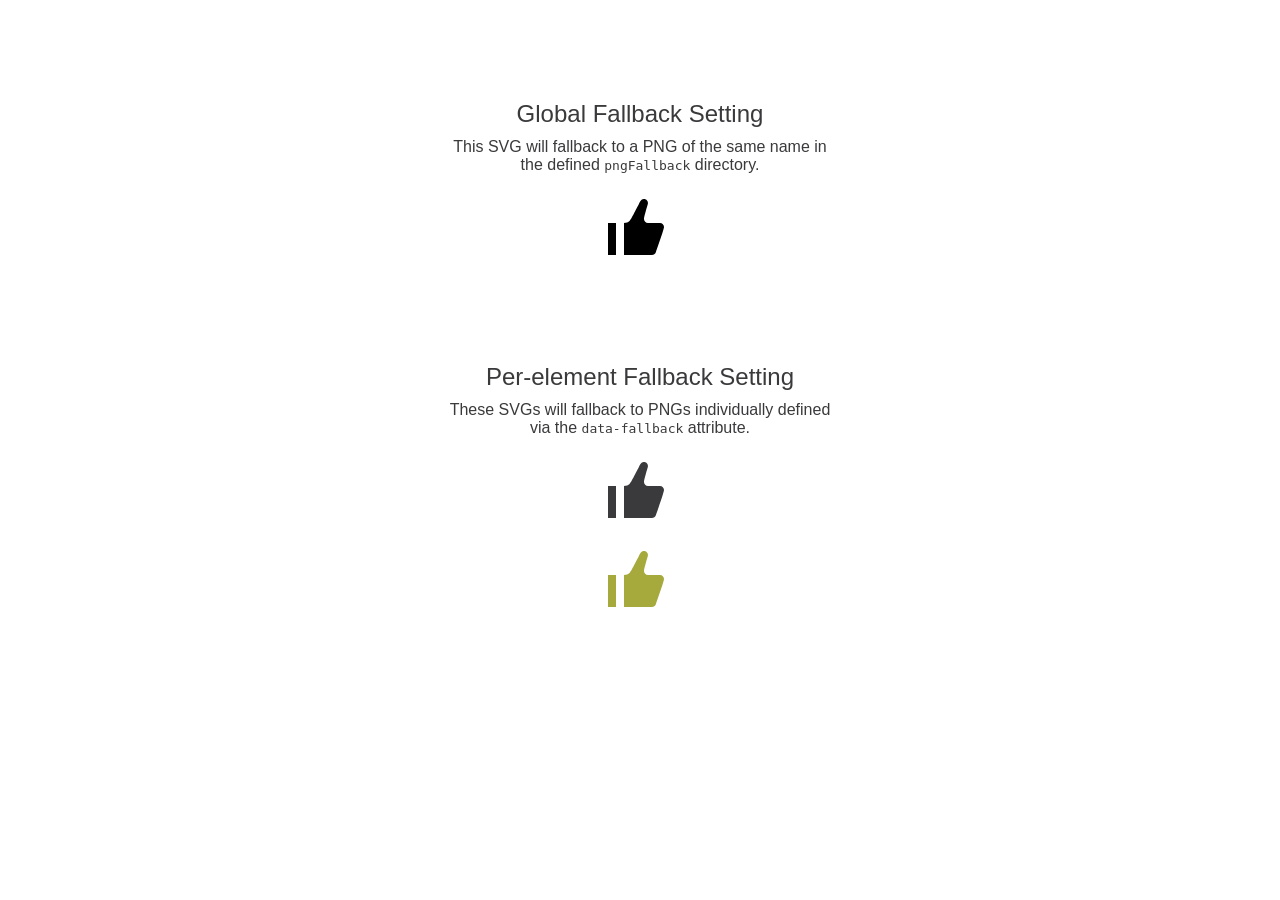
<file: source-files/svg-injector/examples/fallbacks/index.html>
<!DOCTYPE html>
<html lang="en">
  <head>
    <meta charset="utf-8">
    <meta name="viewport" content="width=device-width, initial-scale=1">
    <title>SVGInjector Example: Fallbacks</title>
    <style>
      body {text-align: center; font-family: "Helvetica Neue", Helvetica, Arial, sans-serif; color: #3A3A3C;}
      h2 {font-weight: normal; margin: 100px 0 10px;}
      p {width: 400px; margin: 0 auto;}

      .thumb-icon {
        width: 64px;
        height: 64px;
        display: block;
        margin: 25px auto;
      }
      .thumb-default {fill: #3A3A3C;}
      .thumb-green {fill: #A6A93C;}
    </style>
  </head>
  <body>

    <h2>Global Fallback Setting</h2>
    <p>This SVG will fallback to a PNG of the same name in the defined <code>pngFallback</code> directory.</p>
    <img class="thumb-icon inject-me" data-src="assets/svg/thumb-up.svg" title="Thumb Up" alt="thumb">

    <h2>Per-element Fallback Setting</h2>
    <p>These SVGs will fallback to PNGs individually defined via the <code>data-fallback</code> attribute.</p>
    <img class="thumb-icon thumb-default inject-me" data-src="assets/svg/thumb-up.svg" data-fallback="assets/png/thumb-up-default.png" title="Like it" alt="thumb">
    <img class="thumb-icon thumb-green inject-me" data-src="assets/svg/thumb-up.svg" data-fallback="assets/png/thumb-up-green.png" title="Liked!" alt="thumb">

    <script src="js/svg-injector.min.js"></script>
    <script>
      // Elements to inject
      var mySVGsToInject = document.querySelectorAll('img.inject-me');

      // Trigger the injection
      SVGInjector(mySVGsToInject, {
        pngFallback: 'assets/png'
      });
    </script>
  </body>
</html>
</file>
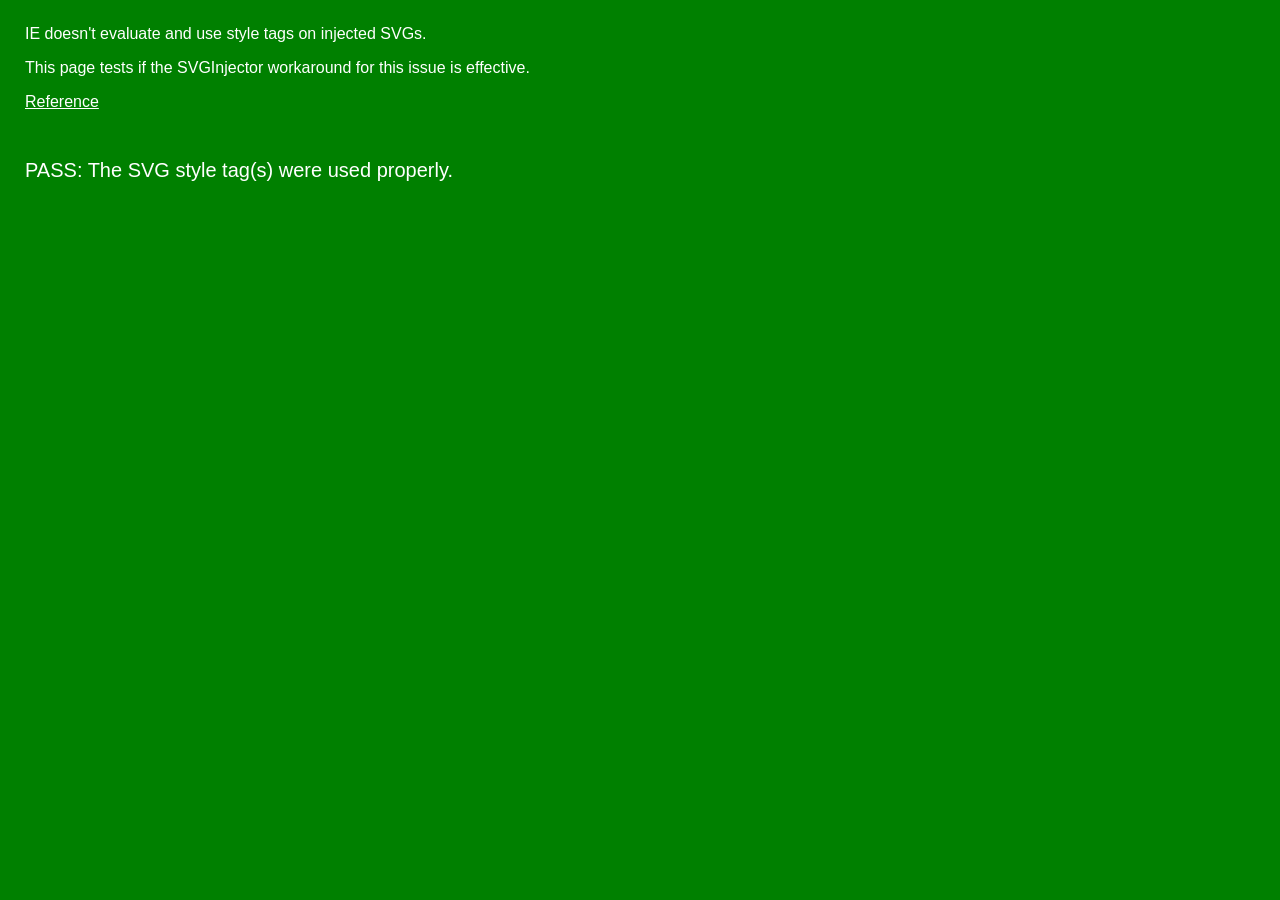
<file: source-files/svg-injector/tests/ie-style-tag-eval/index.html>
<!DOCTYPE html>
<html lang="en">
  <head>
    <meta charset="utf-8">
    <meta name="viewport" content="width=device-width, initial-scale=1">
    <title>SVGInjector Test: IE Style Tag Use</title>
    <style>
      body { background-color: red; color: white; font-family: sans-serif; margin: 25px;}
      a { color: white; }
      .pass { display: none; }
    </style>
  </head>
  <body>

    <p>IE doesn't evaluate and use style tags on injected SVGs.</p>
    <p>This page tests if the SVGInjector workaround for this issue is effective.</p>
    <p><a href="https://github.com/iconic/SVGInjector/issues/23">Reference</a></p>

    <img id="style-test-svg" src="style-tag-test.svg" class="inject-me">

    <script src="js/svg-injector.min.js"></script>
    <script>
      document.addEventListener('DOMContentLoaded', function (event) {
        SVGInjector(document.querySelectorAll('img.inject-me'), {
          each: function (svg) {
            // Callback after each SVG is injected
            if (svg) {
              console.log('[IE Style Tag Use] SVG injected: ' + svg.getAttribute('id'));
            }
          }
        }, function (totalSVGsInjected) {
          // Callback after all SVGs are injected
          console.log('IE Style Tag Use] We injected ' + totalSVGsInjected + ' SVG(s)!');
        });
      });
    </script>
  </body>
</html>
</file>
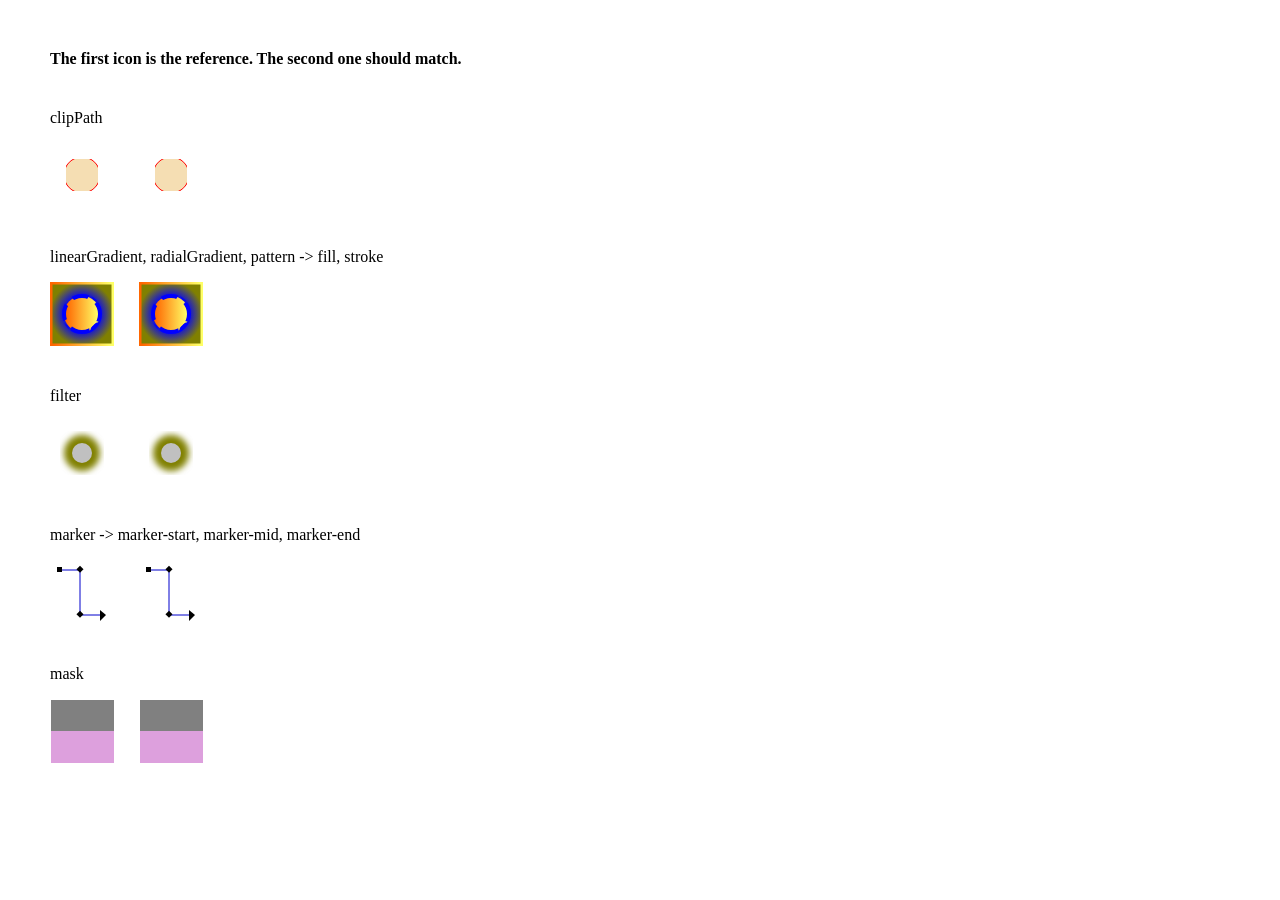
<file: source-files/svg-injector/tests/iri-attribute-defs/index.html>
<!DOCTYPE html>
<html lang="en">
  <head>
    <meta charset="utf-8">
    <meta name="viewport" content="width=device-width, initial-scale=1">
    <title>SVGInjector Test: IRI References</title>
    <style>
      body {
        margin: 50px;
      }

      .test-icon {
        width: 64px;
        height: 64px;
        display: block;
        float: left;
        margin-right: 25px;
      }

      .hidden {
        display: none;
      }

      section {
        clear: both;
        margin: 25px 0;
        overflow: auto;
      }
    </style>
  </head>
  <body>

    <h4>The first icon is the reference. The second one should match.</h4>

    <section>
      <p>clipPath</p>
      <img id="clip-path-ref" class="test-icon ref-icon" src="assets/svg/clip-path.svg">
      <img id="clip-path-one" class="inject-me test-icon hidden" data-src="assets/svg/clip-path.svg">
      <img id="clip-path-two" class="inject-me test-icon" data-src="assets/svg/clip-path.svg">
    </section>


<!-- Don't have a properly working IRI cursor example yet
    <section>
      <p>cursor (hover to test)</p>
      <img id="cursor-ref" class="test-icon ref-icon" src="assets/svg/cursor.svg">
      <img id="cursor-one" class="inject-me test-icon hidden" data-src="assets/svg/cursor.svg">
      <img id="cursor-two" class="inject-me test-icon" data-src="assets/svg/cursor.svg">
    </section>
-->

    <section>
      <p>linearGradient, radialGradient, pattern -> fill, stroke</p>
      <img id="fill-ref" class="test-icon ref-icon" src="assets/svg/fill.svg">
      <img id="fill-one" class="inject-me test-icon hidden" data-src="assets/svg/fill.svg">
      <img id="fill-two" class="inject-me test-icon" data-src="assets/svg/fill.svg">
    </section>

    <section>
      <p>filter</p>
      <img id="filter-ref" class="test-icon ref-icon" src="assets/svg/filter.svg">
      <img id="filter-one" class="inject-me test-icon hidden" data-src="assets/svg/filter.svg">
      <img id="filter-two" class="inject-me test-icon" data-src="assets/svg/filter.svg">
    </section>

    <section>
      <p>marker -> marker-start, marker-mid, marker-end</p>
      <img id="marker-ref" class="test-icon ref-icon" src="assets/svg/marker.svg">
      <img id="marker-one" class="inject-me test-icon hidden" data-src="assets/svg/marker.svg">
      <img id="marker-two" class="inject-me test-icon" data-src="assets/svg/marker.svg">
    </section>

    <section>
      <p>mask</p>
      <img id="mask-ref" class="test-icon ref-icon" src="assets/svg/mask.svg">
      <img id="mask-one" class="inject-me test-icon hidden" data-src="assets/svg/mask.svg">
      <img id="mask-two" class="inject-me test-icon" data-src="assets/svg/mask.svg">
    </section>


    <script src="../../dist/svg-injector.min.js"></script>
    <script>
      console.time('inject-performance');
      SVGInjector(document.querySelectorAll('img.inject-me'), {
        each: function (svg) {
          // Callback after each SVG is injected
          if (svg) {
            console.log('[IRI References] SVG injected: ' + svg.getAttribute('id'));
          }
        }
      }, function (totalSVGsInjected) {
        // Callback after all SVGs are injected
        console.log('[IRI References] We injected ' + totalSVGsInjected + ' SVG(s)!');
        console.timeEnd('inject-performance');
      });

    </script>
  </body>
</html>
</file>
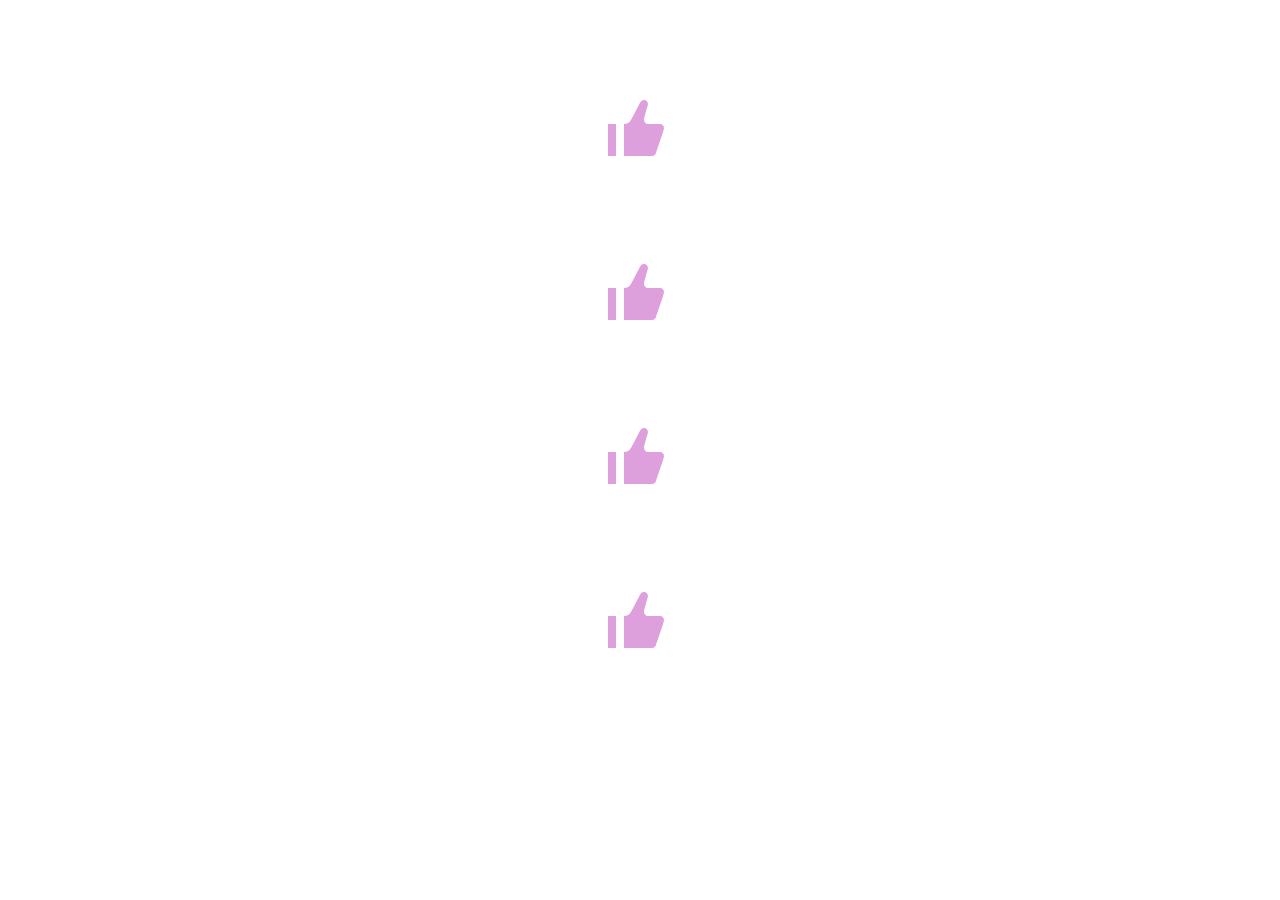
<file: source-files/svg-injector/tests/race-condition/index.html>
<!DOCTYPE html>
<html lang="en">
  <head>
    <meta charset="utf-8">
    <meta name="viewport" content="width=device-width, initial-scale=1">
    <title>SVGInjector Test: Race Condition</title>
    <style>
      .thumb-icon {
        width:64px;
        height:64px;
        display: block;
        margin: 100px auto;
      }
    </style>
  </head>
  <body>

    <!-- Stress Test -->
    <img id="thumb-up" class="inject-me thumb-icon" data-src="assets/svg/thumb-up.svg" title="I like it!" alt="thumb up">

    <!-- Sequential Test -->
    <img id="thumb-up-one" class="inject-me-once thumb-icon" data-src="assets/svg/thumb-up.svg" title="I like it!" alt="thumb up">
    <img id="thumb-up-two" class="inject-me-twice thumb-icon" data-src="assets/svg/thumb-up.svg" title="I like it!" alt="thumb up">
    <img id="thumb-up-three" class="inject-me-three-times thumb-icon" data-src="assets/svg/thumb-up.svg" title="I like it!" alt="thumb up">


    <script src="js/svg-injector.min.js"></script>
    <script>

      // Stress Test...

      // Call the same injection call lots of time to try and trigger a race condition
      var x = 0;
      while (x < 1000) {
        SVGInjector(document.querySelectorAll('img.inject-me'), {
          each: function (svg) {
            // Callback after each SVG is injected
            if (svg) {
              console.log('[Stress Test] SVG injected: ' + svg.getAttribute('id'));
              svg.setAttribute('style', 'fill:plum');
            }
          }
        }, function (totalSVGsInjected) {
          // Callback after all SVGs are injected
          console.log('[Stress Test] We injected ' + totalSVGsInjected + ' SVG(s)!');
        });
        x++;
      }

      // Sequential Test...

      // Trigger an injection.
      // Inject all the SVGs a first time... should make them Plum colored
      SVGInjector(document.querySelectorAll('img.inject-me-once, img.inject-me-twice, img.inject-me-three-times'), {
        each: function (svg) {
          // Callback after each SVG is injected
          if (svg) {
            console.log('[One] SVG injected: ' + svg.getAttribute('id'));
            svg.setAttribute('style', 'fill:plum');
          }
        }
      }, function (totalSVGsInjected) {
        // Callback after all SVGs are injected
        console.log('[One] We injected ' + totalSVGsInjected + ' SVG(s)!');
      });

      // Trigger another injection of the second and third SVG in attempt to cause a race condition
      // These should not trigger since ideally the previous injection already did it (or is doing it)
      SVGInjector(document.querySelectorAll('img.inject-me-twice, img.inject-me-three-times'), {
        each: function (svg) {
          // Callback after each SVG is injected
          if (svg) {
            console.log('[Two] SVG injected: ' + svg.getAttribute('id'));
            svg.setAttribute('style', 'fill:wheat');
          }
        }
      }, function (totalSVGsInjected) {
        // Callback after all SVGs are injected
        console.log('[Two] We injected ' + totalSVGsInjected + ' SVG(s)!');
      });

      // Trigger yet another injection of the third SVG in attempt to cause a race condition.
      // ...this too should be skipped
      SVGInjector(document.querySelectorAll('img.inject-me-three-times'), {
        each: function (svg) {
          // Callback after each SVG is injected
          if (svg) {
            console.log('[Three] SVG injected: ' + svg.getAttribute('id'));
            svg.setAttribute('style', 'fill:maroon');
          }
        }
      }, function (totalSVGsInjected) {
        // Callback after all SVGs are injected
        console.log('[Three] We injected ' + totalSVGsInjected + ' SVG(s)!');
      });

    </script>
  </body>
</html>
</file>
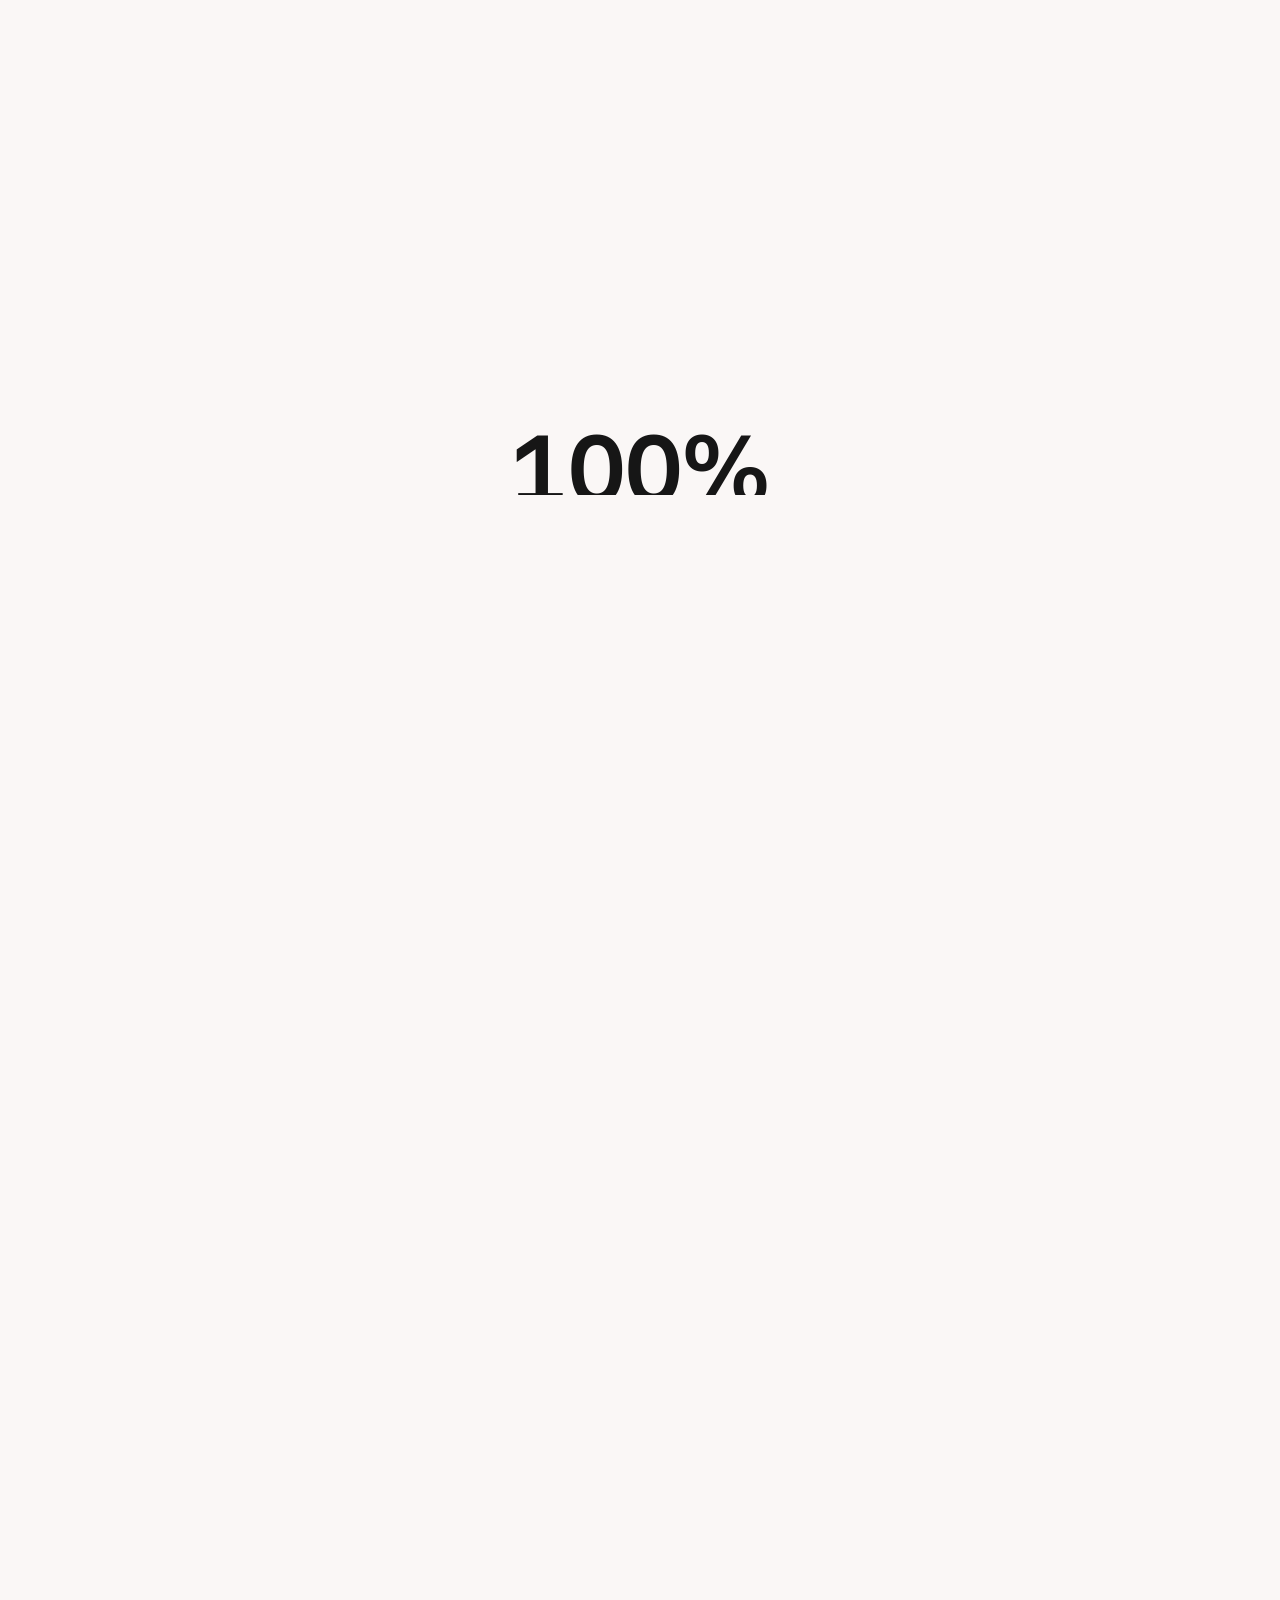
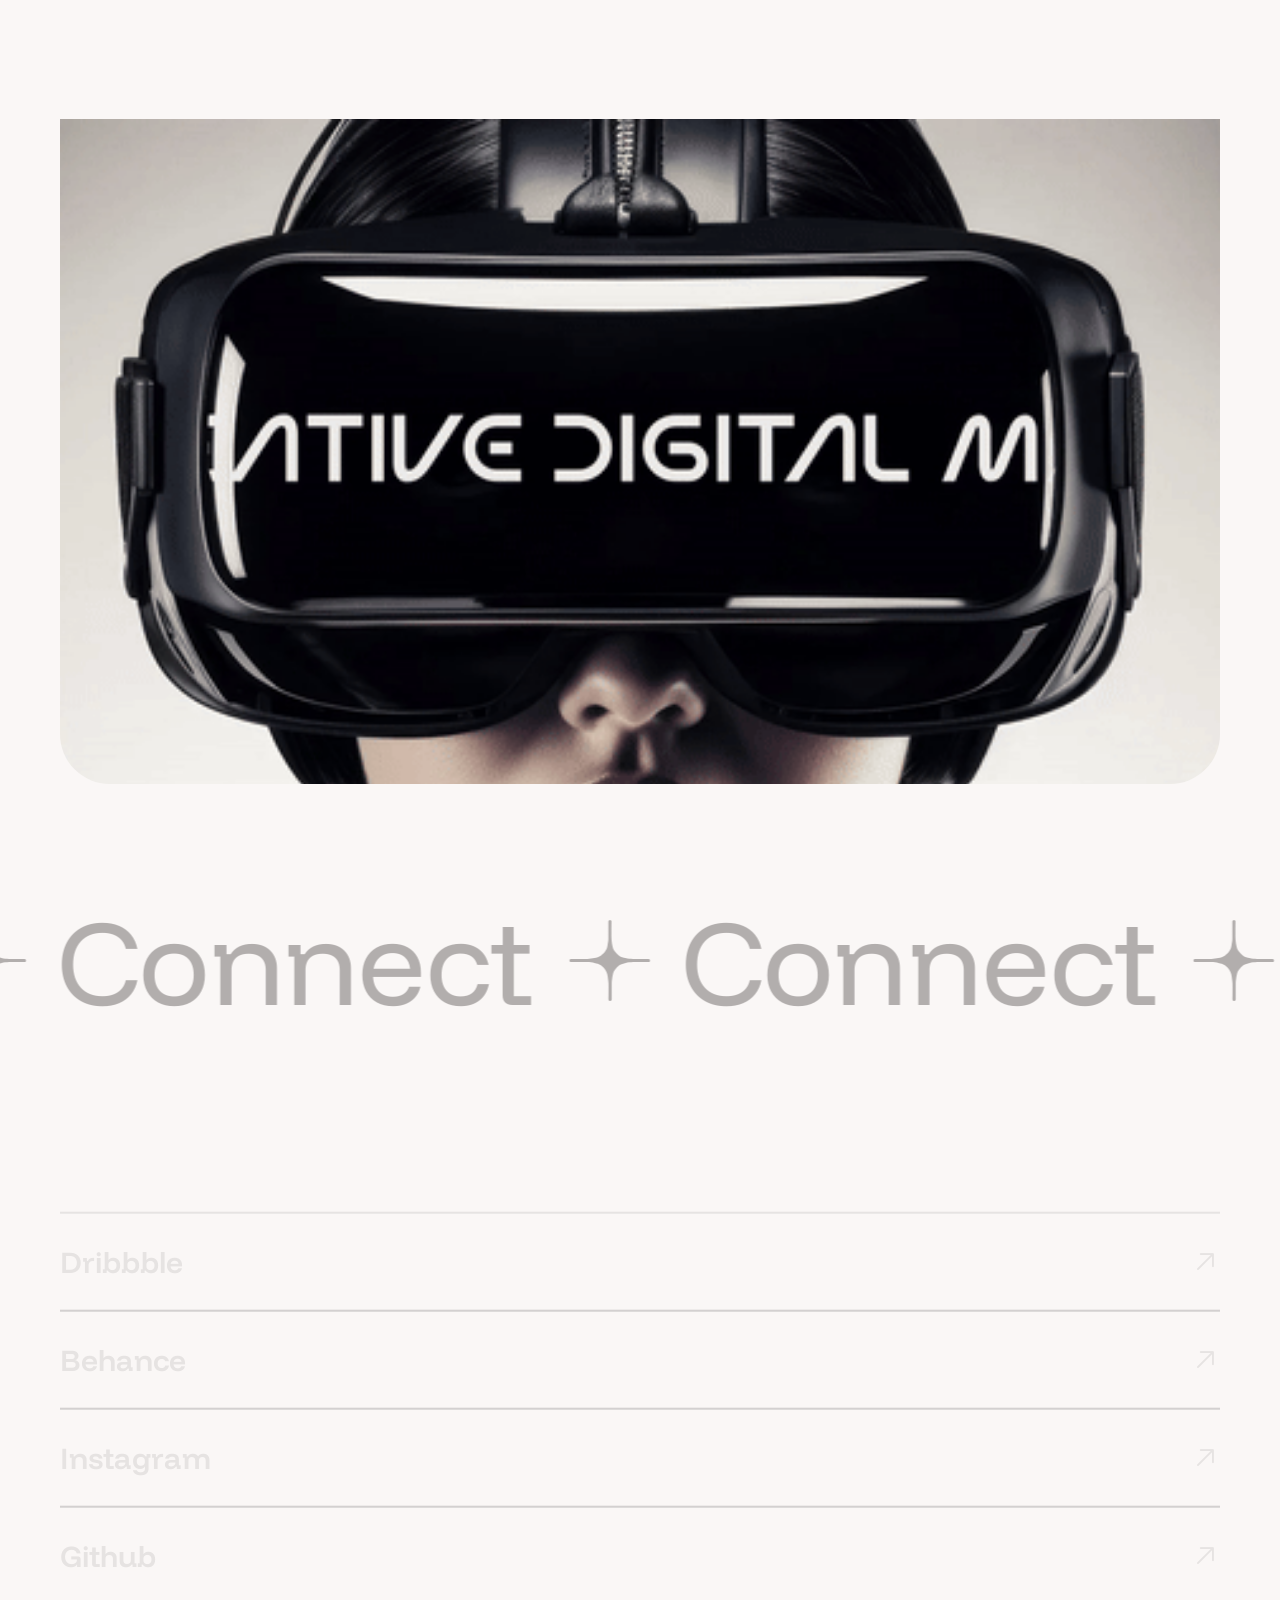
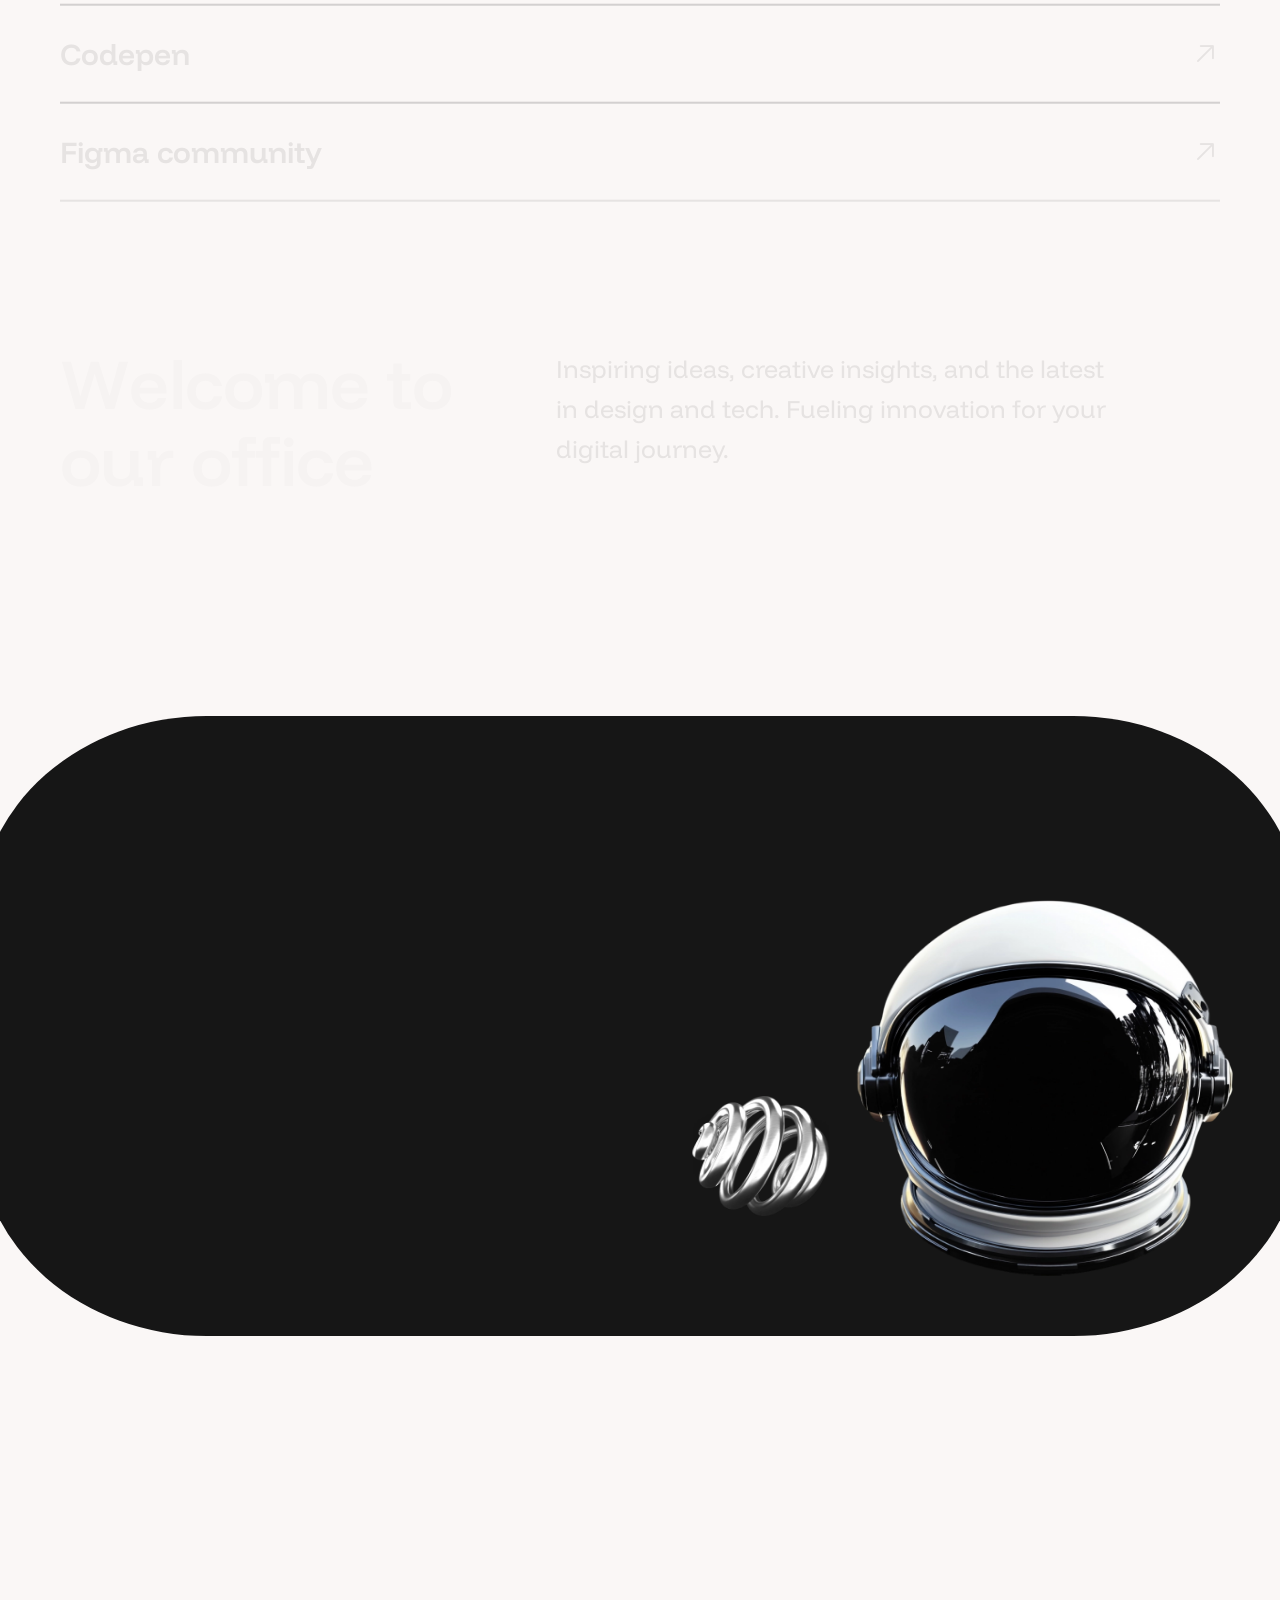
<file: contact.html>
<!DOCTYPE html>
<html lang="en" dir="ltr">

<head>
  <meta charset="UTF-8">

  <!-- Page Title -->
  <title>CodePallte | 360° Creative Digital Marketing Agency</title>

  <!-- Meta Tags -->
  <meta name="description"
    content="Elevate your digital presence with Rayo - dynamic and stylish HTML template designed for creative agencies and personal brands. With modern layouts, smooth interactions and a polished aesthetic, Rayo template helps showcase projects, services and expertise with clarity and impact.">
  <meta name="keywords"
    content="mix_design, resume, portfolio, personal page, cv, template, one page, responsive, html5, css3, creative, clean">
  <meta name="author" content="mix_design">

  <!-- Viewport Meta-->
  <meta http-equiv="X-UA-Compatible" content="IE=edge">
  <meta name="viewport" content="width=device-width, initial-scale=1, maximum-scale=1">

  <!-- Template Favicon & Icons Start -->
  <link rel="icon" href="img/favicon/favicon.ico" sizes="any">
  <!-- <link rel="icon" href="img/favicon/icon.svg" type="image/svg+xml"> -->
  <link rel="apple-touch-icon" href="img/favicon/apple-touch-icon.png">
  <link rel="manifest" href="img/favicon/manifest.webmanifest">
  <!-- Template Favicon & Icons End -->

  <!-- Facebook Metadata Start -->
  <meta property="og:image:height" content="1200">
  <meta property="og:image:width" content="1200">
  <meta property="og:title" content="Rayo - Digital Agency & Personal Portfolio HTML Template">
  <meta property="og:description"
    content="Elevate your digital presence with Rayo - dynamic and stylish HTML template designed for creative agencies and personal brands. With modern layouts, smooth interactions and a polished aesthetic, Rayo template helps showcase projects, services and expertise with clarity and impact.">
  <meta property="og:url" content="https://mixdesign.dev/themeforest/rayo">
  <meta property="og:image" content="https://mixdesign.dev/themeforest/rayo/img/og-image.jpg">
  <!-- Facebook Metadata End -->

  <!-- Template Styles Start -->
  <link rel="stylesheet" type="text/css" href="css/loaders/loader.css">
  <link rel="stylesheet" type="text/css" href="css/plugins.css">
  <link rel="stylesheet" type="text/css" href="css/main.css">
  <!-- Template Styles End -->

  <!-- Custom Browser Color Start -->
  <meta name="theme-color" media="(prefers-color-scheme: light)" content="#FAF7F6">
  <meta name="theme-color" media="(prefers-color-scheme: dark)" content="#161616">
  <meta name="msapplication-navbutton-color" content="#161616">
  <meta name="mobile-web-app-capable" content="yes">
  <meta name="apple-mobile-web-app-status-bar-style" content="black-translucent">
  <!-- Custom Browser Color End -->

</head>

<body>

  <!-- Loader Start -->
  <div id="loader" class="loader">
    <div class="loader__wrapper">
      <div class="loader__content">
        <div class="loader__count">
          <span class="count__text">0</span>
          <span class="count__percent">%</span>
        </div>
      </div>
    </div>
  </div>
  <!-- Loader End -->

  <!-- Menu & Menu Hamburger Start -->
  <nav class="mxd-nav__wrap" data-lenis-prevent="">

    <!-- Hamburger Start -->
    <div class="mxd-nav__contain loading__fade">
      <a href="#0" class="mxd-nav__hamburger">
        <!-- flip element -->
        <div class="hamburger__base"></div>
        <div class="hamburger__line"></div>
        <div class="hamburger__line"></div>
      </a>
    </div>
    <!-- Hamburger End -->

    <!-- Main Navigation Start -->
    <div class="mxd-menu__wrapper">
      <!-- background active layer -->
      <div class="mxd-menu__base"></div>
      <!-- menu container -->
      <div class="mxd-menu__contain">
        <div class="mxd-menu__inner">
          <!-- left side -->
          <div class="mxd-menu__left">
            <p class="mxd-menu__caption menu-fade-in">🦄 Innovative design<br>and cutting-edge development</p>
            <div class="main-menu">
              <nav class="main-menu__content">
                <ul id="main-menu" class="main-menu__accordion">
                
                  <li class="main-menu__item">
                    <a class="main-menu__link btn btn-anim" href="contact.html">
                      <span class="btn-caption">Home</span>
                    </a>
                  </li>
                  <li class="main-menu__item">
                    <a class="main-menu__link btn btn-anim" href="about-us.html">
                      <span class="btn-caption">About Us</span>
                    </a>
                  </li>
                  <li class="main-menu__item">
                    <a class="main-menu__link btn btn-anim" href="services.html">
                      <span class="btn-caption">Services</span>
                    </a>
                  </li>
                  <li class="main-menu__item">
                    <a class="main-menu__link btn btn-anim" href="contact.html">
                      <span class="btn-caption">Contact Us</span>
                    </a>
                  </li>
                </ul>
              </nav>
            </div>
          </div>
          <!-- right side -->
          <div class="mxd-menu__right">
            <div class="menu-promo">
              <div class="menu-promo__content">
                <p class="menu-promo__caption menu-fade-in">👋 Nice to see you!<br>I'm Alex Walker, digital
                  designer and illustrator based in Odesa, Ukraine</p>
                <div class="menu-promo__video">
                  <video class="menu-video" id="inner-video" preload="auto" autoplay="autoplay" loop="loop"
                    muted="muted" poster="https://dummyimage.com/540x310/5d5d5d/737373">
                    <source type="video/mp4" src="video/540x310_video.mp4">
                    <source type="video/webm" src="video/540x310_video.webm">
                    <source type="video/ogv" src="video/540x310_video.ogv">
                  </video>
                </div>
              </div>
            </div>
          </div>
          <!-- data bottom line -->
        
        </div>
      </div>
    </div>
    <!-- Main Navigation End -->

  </nav>
  <!-- Menu & Menu Hamburger End -->
  <!-- Header Start -->
  <header id="header" class="mxd-header">
    <!-- header logo -->
    <div class="mxd-header__logo loading__fade">
      <a href="index-main.html" class="mxd-logo">
        <!-- logo icon -->
        <img src="img/logo.png" class="mxd-logo__image">

      </a>
    </div>
    <!-- header controls -->
    <div class="mxd-header__controls loading__fade">
      <button id="color-switcher" class="mxd-color-switcher" type="button" role="switch" aria-label="light/dark mode"
        aria-checked="true"></button>
      <a class="btn btn-anim btn-default btn-mobile-icon btn-outline slide-right-up" href="contact.html">
        <span class="btn-caption">Say Hello</span>
        <i class="ph-bold ph-arrow-up-right"></i>
      </a>
    </div>
  </header>
  <!-- Header End -->

    <!-- Page Content Start -->
    <main id="mxd-page-content" class="mxd-page-content inner-page-content">

      <!-- Section - Inner Page Headline Start -->
      <div class="mxd-section mxd-section-inner-headline padding-s-text-pre-form overflow-hidden">
        <div class="mxd-container grid-container">
        
          <!-- Block - Inner Page Headline Start -->
          <div class="mxd-block loading-wrap">
            <div class="container-fluid px-0">
              <div class="row gx-0">

                <!-- Inner Headline Name Start -->
                <div class="col-12 col-xl-2 mxd-grid-item no-margin">
                  <div class="mxd-block__name name-inner-headline">
                    <p class="mxd-point-subtitle">
                      <svg version="1.1" xmlns="http://www.w3.org/2000/svg" x="0px" y="0px" width="20px" height="20px" viewBox="0 0 20 20" fill="currentColor">
                        <path fill="currentColor" d="M19.6,9.6c0,0-3,0-4,0c-0.4,0-1.8-0.2-1.8-0.2c-0.6-0.1-1.1-0.2-1.6-0.6c-0.5-0.3-0.9-0.8-1.2-1.2
                          c-0.3-0.4-0.4-0.9-0.5-1.4c0,0-0.1-1.1-0.2-1.5c-0.1-1.1,0-4.4,0-4.4C10.4,0.2,10.2,0,10,0S9.6,0.2,9.6,0.4c0,0,0.1,3.3,0,4.4
                          c0,0.4-0.2,1.5-0.2,1.5C9.4,6.7,9.2,7.2,9,7.6C8.7,8.1,8.2,8.5,7.8,8.9c-0.5,0.3-1,0.5-1.6,0.6c0,0-1.2,0.1-1.7,0.2
                          c-1,0.1-4.2,0-4.2,0C0.2,9.6,0,9.8,0,10c0,0.2,0.2,0.4,0.4,0.4c0,0,3.1-0.1,4.2,0c0.4,0,1.7,0.2,1.7,0.2c0.6,0.1,1.1,0.2,1.6,0.6
                          c0.4,0.3,0.8,0.7,1.1,1.1c0.3,0.5,0.5,1,0.6,1.6c0,0,0.1,1.3,0.2,1.7c0,1,0,4.1,0,4.1c0,0.2,0.2,0.4,0.4,0.4s0.4-0.2,0.4-0.4
                          c0,0,0-3.1,0-4.1c0-0.4,0.2-1.7,0.2-1.7c0.1-0.6,0.2-1.1,0.6-1.6c0.3-0.4,0.7-0.8,1.1-1.1c0.5-0.3,1-0.5,1.6-0.6
                          c0,0,1.3-0.1,1.8-0.2c1,0,4,0,4,0c0.2,0,0.4-0.2,0.4-0.4C20,9.8,19.8,9.6,19.6,9.6L19.6,9.6z"/>
                      </svg>
                      <span>Contact</span>
                    </p>
                  </div>
                </div>
                <!-- Inner Headline Name Start -->

                <!-- Inner Headline Content Start -->
                <div class="col-12 col-xl-8 mxd-grid-item no-margin">

                  <div class="mxd-block__content">
                    <div class="mxd-block__inner-headline loading__item">
                      <h1 class="inner-headline__title">
                        Let's talk<br>about your project!
                        <!-- <a class="btn btn-line-headline slide-right-up anim-no-delay" href="mailto:example@example.com?subject=Message%20from%20your%20site">
                          <span class="btn-caption">hello@rayo.com</span>
                          <i class="ph-bold ph-arrow-up-right"></i>
                        </a> -->
                      </h1>
                      <a class="btn btn-line-headline slide-right-up anim-no-delay" href="mailto:example@example.com?subject=Message%20from%20your%20site">
                        <span class="btn-caption">info@CodePalltex.com</span>
                        <i class="ph-bold ph-arrow-up-right"></i>
                      </a>
                      <p class="inner-headline__text t-large t-bright loading__item">Have questions? We've got the answers! 
                        Here, you'll find clear and concise information about our services, process, 
                        and what to expect when working with us. If you need more details, feel free to 
                        reach out!</p>
                    </div>
                  </div>

                </div>
                <!-- Inner Headline Content End -->

              </div>
            </div>
          </div>
          <!-- Block - Inner Page Headline End -->

        </div>
      </div>
      <!-- Section - Inner Page Headline End -->

      <!-- Section - Inner Page Form Start -->
      <div class="mxd-section mxd-section-inner-form padding-default">
        <div class="mxd-container grid-container">
        
          <!-- Block - Inner Page Headline Start -->
          <div class="mxd-block">
            <div class="container-fluid px-0">
              <div class="row gx-0">

                <!-- Inner Headline Name Start -->
                <div class="col-12 col-xl-2 mxd-grid-item no-margin"></div>
                <!-- Inner Headline Name Start -->

                <!-- Inner Headline Content Start -->
                <div class="col-12 col-xl-8">

                  <div class="mxd-block__content contact">
                    <div class="mxd-block__inner-form loading__fade">
                      <div class="form-container">

                        <!-- Reply Messages Start -->
                        <div class="form__reply centered text-center">
                          <i class="ph-fill ph-smiley-wink reply__icon"></i>
                          <!-- <i class="ph-fill ph-smiley reply__icon"></i> -->
                          <p class="reply__title">Done!</p>
                          <span class="reply__text">Thanks for your message. We'll get back as soon as possible.</span>
                        </div> 
                        <!-- Reply Messages End -->
          
                        <!-- Contact Form Start -->
                        <form class="form contact-form" id="contact-form">
                          <!-- Hidden Required Fields -->
                          <input type="hidden" name="project_name" value="Rayo Template">
                          <input type="hidden" name="admin_email" value="support@mixdesign.dev">
                          <input type="hidden" name="form_subject" value="Contact Form Message">
                          <!-- END Hidden Required Fields-->
                          <div class="container-fluid p-0">
                            <div class="row gx-0">
                              <div class="col-12 col-md-6 mxd-grid-item anim-uni-in-up">
                                <input type="text" name="Name" placeholder="Your name*" required>
                              </div>
                              <div class="col-12 col-md-6 mxd-grid-item anim-uni-in-up">
                                <input type="text" name="Company" placeholder="Company name">
                              </div>
                              <div class="col-12 col-md-6 mxd-grid-item anim-uni-in-up">
                                <input type="email" name="E-mail" placeholder="Email*" required>
                              </div>
                              <div class="col-12 col-md-6 mxd-grid-item anim-uni-in-up">
                                <input type="tel" name="Phone" placeholder="Phone">
                              </div>
                              <div class="col-12 mxd-grid-item anim-uni-in-up">
                                <textarea name="Message" placeholder="A few words about your project*" required></textarea>
                              </div>
                              <div class="col-12 mxd-grid-item anim-uni-in-up">
                                <button class="btn btn-anim btn-default btn-large btn-opposite slide-right-up" type="submit">
                                  <span class="btn-caption">Submit</span>
                                  <i class="ph-bold ph-arrow-up-right"></i>
                                </button>
                              </div>
                            </div>
                          </div>
                        </form>
                        <!-- Contact Form End -->
          
                      </div>
                    </div>
                  </div>

                </div>
                <!-- Inner Headline Content End -->

              </div>
            </div>
          </div>
          <!-- Block - Inner Page Headline End -->

        </div>
      </div>
      <!-- Section - Inner Page Form End -->

      <!-- Section - Parallax Divider Start -->
      <div class="mxd-section padding-grid-pre-mtext">
        <div class="mxd-container">
          <div class="mxd-divider">
            <div class="mxd-divider__image divider-image-3 parallax-img"></div>
          </div>
        </div>
      </div>
      <!-- Section - Parallax Divider End -->

      <!-- Section - Marquee Text One Line Start -->
      <div class="mxd-section padding-mtext">
        <div class="mxd-container fullwidth-container">

          <!-- Block - Marquee Text One Line Start -->
          <div class="mxd-block">
            <div class="marquee marquee-right--gsap muted-extra">
              <div class="marquee__toright">
                <!-- single item -->
                <div class="marquee__item one-line item-regular text">
                  <p class="marquee__text">Connect</p>
                  <div class="marquee__image">
                    <svg version="1.1" xmlns="http://www.w3.org/2000/svg" viewBox="0 0 80 80" fill="currentColor">
                      <path fill="currentColor" d="M78.4,38.4c0,0-11.8,0-15.8,0c-1.6,0-4.8-0.2-7.1-0.8c-2.3-0.6-4.3-0.8-6.3-2.4c-2-1.2-3.5-3.2-4.7-4.8
                        c-1.2-1.6-1.6-3.6-2-5.5c-0.3-1.5-0.7-4.3-0.8-5.9c-0.2-4.3,0-17.4,0-17.4C41.8,0.8,41,0,40.2,0s-1.6,0.8-1.6,1.6c0,0,0,13.1,0,17.4
                        c0,1.6-0.6,4.3-0.8,5.9c-0.3,2-0.8,4-2,5.5c-1.2,2-2.8,3.6-4.7,4.8s-4,1.8-6.3,2.4c-1.9,0.5-4.7,0.6-6.7,0.8c-3.9,0.4-16.6,0-16.6,0
                        C0.8,38.4,0,39.2,0,40c0,0.8,0.8,1.6,1.6,1.6c0,0,12.2,0,16.6,0c1.6,0,4.8,0.3,6.7,0.8c2.3,0.6,4.3,0.8,6.3,2.4
                        c1.6,1.2,3.2,2.8,4.3,4.4c1.2,2,2.1,3.9,2.4,6.3c0.2,1.7,0.7,4.7,0.8,6.7c0.2,4,0,16.2,0,16.2c0,0.8,0.8,1.6,1.6,1.6
                        s1.6-0.8,1.6-1.6c0,0,0-12.3,0-16.2c0-1.6,0.5-5.1,0.8-6.7c0.5-2.3,0.8-4.4,2.4-6.3c1.2-1.6,2.8-3.2,4.3-4.4c2-1.2,3.9-2,6.3-2.4
                        c1.8-0.3,5.1-0.7,7.1-0.8c3.5-0.2,15.8,0,15.8,0c0.8,0,1.6-0.8,1.6-1.6C80,39.2,79.2,38.4,78.4,38.4C78.4,38.4,78.4,38.4,78.4,38.4z
                        "/>
                    </svg>
                  </div>
                </div>
                <!-- single item -->
                <div class="marquee__item one-line item-regular text">
                  <p class="marquee__text">Connect</p>
                  <div class="marquee__image">
                    <svg version="1.1" xmlns="http://www.w3.org/2000/svg" viewBox="0 0 80 80" fill="currentColor">
                      <path fill="currentColor" d="M78.4,38.4c0,0-11.8,0-15.8,0c-1.6,0-4.8-0.2-7.1-0.8c-2.3-0.6-4.3-0.8-6.3-2.4c-2-1.2-3.5-3.2-4.7-4.8
                        c-1.2-1.6-1.6-3.6-2-5.5c-0.3-1.5-0.7-4.3-0.8-5.9c-0.2-4.3,0-17.4,0-17.4C41.8,0.8,41,0,40.2,0s-1.6,0.8-1.6,1.6c0,0,0,13.1,0,17.4
                        c0,1.6-0.6,4.3-0.8,5.9c-0.3,2-0.8,4-2,5.5c-1.2,2-2.8,3.6-4.7,4.8s-4,1.8-6.3,2.4c-1.9,0.5-4.7,0.6-6.7,0.8c-3.9,0.4-16.6,0-16.6,0
                        C0.8,38.4,0,39.2,0,40c0,0.8,0.8,1.6,1.6,1.6c0,0,12.2,0,16.6,0c1.6,0,4.8,0.3,6.7,0.8c2.3,0.6,4.3,0.8,6.3,2.4
                        c1.6,1.2,3.2,2.8,4.3,4.4c1.2,2,2.1,3.9,2.4,6.3c0.2,1.7,0.7,4.7,0.8,6.7c0.2,4,0,16.2,0,16.2c0,0.8,0.8,1.6,1.6,1.6
                        s1.6-0.8,1.6-1.6c0,0,0-12.3,0-16.2c0-1.6,0.5-5.1,0.8-6.7c0.5-2.3,0.8-4.4,2.4-6.3c1.2-1.6,2.8-3.2,4.3-4.4c2-1.2,3.9-2,6.3-2.4
                        c1.8-0.3,5.1-0.7,7.1-0.8c3.5-0.2,15.8,0,15.8,0c0.8,0,1.6-0.8,1.6-1.6C80,39.2,79.2,38.4,78.4,38.4C78.4,38.4,78.4,38.4,78.4,38.4z
                        "/>
                    </svg>
                  </div>
                </div>
                <!-- single item -->
                <div class="marquee__item one-line item-regular text">
                  <p class="marquee__text">Connect</p>
                  <div class="marquee__image">
                    <svg version="1.1" xmlns="http://www.w3.org/2000/svg" viewBox="0 0 80 80" fill="currentColor">
                      <path fill="currentColor" d="M78.4,38.4c0,0-11.8,0-15.8,0c-1.6,0-4.8-0.2-7.1-0.8c-2.3-0.6-4.3-0.8-6.3-2.4c-2-1.2-3.5-3.2-4.7-4.8
                        c-1.2-1.6-1.6-3.6-2-5.5c-0.3-1.5-0.7-4.3-0.8-5.9c-0.2-4.3,0-17.4,0-17.4C41.8,0.8,41,0,40.2,0s-1.6,0.8-1.6,1.6c0,0,0,13.1,0,17.4
                        c0,1.6-0.6,4.3-0.8,5.9c-0.3,2-0.8,4-2,5.5c-1.2,2-2.8,3.6-4.7,4.8s-4,1.8-6.3,2.4c-1.9,0.5-4.7,0.6-6.7,0.8c-3.9,0.4-16.6,0-16.6,0
                        C0.8,38.4,0,39.2,0,40c0,0.8,0.8,1.6,1.6,1.6c0,0,12.2,0,16.6,0c1.6,0,4.8,0.3,6.7,0.8c2.3,0.6,4.3,0.8,6.3,2.4
                        c1.6,1.2,3.2,2.8,4.3,4.4c1.2,2,2.1,3.9,2.4,6.3c0.2,1.7,0.7,4.7,0.8,6.7c0.2,4,0,16.2,0,16.2c0,0.8,0.8,1.6,1.6,1.6
                        s1.6-0.8,1.6-1.6c0,0,0-12.3,0-16.2c0-1.6,0.5-5.1,0.8-6.7c0.5-2.3,0.8-4.4,2.4-6.3c1.2-1.6,2.8-3.2,4.3-4.4c2-1.2,3.9-2,6.3-2.4
                        c1.8-0.3,5.1-0.7,7.1-0.8c3.5-0.2,15.8,0,15.8,0c0.8,0,1.6-0.8,1.6-1.6C80,39.2,79.2,38.4,78.4,38.4C78.4,38.4,78.4,38.4,78.4,38.4z
                        "/>
                    </svg>
                  </div>
                </div>
                <!-- single item -->
                <div class="marquee__item one-line item-regular text">
                  <p class="marquee__text">Connect</p>
                  <div class="marquee__image">
                    <svg version="1.1" xmlns="http://www.w3.org/2000/svg" viewBox="0 0 80 80" fill="currentColor">
                      <path fill="currentColor" d="M78.4,38.4c0,0-11.8,0-15.8,0c-1.6,0-4.8-0.2-7.1-0.8c-2.3-0.6-4.3-0.8-6.3-2.4c-2-1.2-3.5-3.2-4.7-4.8
                        c-1.2-1.6-1.6-3.6-2-5.5c-0.3-1.5-0.7-4.3-0.8-5.9c-0.2-4.3,0-17.4,0-17.4C41.8,0.8,41,0,40.2,0s-1.6,0.8-1.6,1.6c0,0,0,13.1,0,17.4
                        c0,1.6-0.6,4.3-0.8,5.9c-0.3,2-0.8,4-2,5.5c-1.2,2-2.8,3.6-4.7,4.8s-4,1.8-6.3,2.4c-1.9,0.5-4.7,0.6-6.7,0.8c-3.9,0.4-16.6,0-16.6,0
                        C0.8,38.4,0,39.2,0,40c0,0.8,0.8,1.6,1.6,1.6c0,0,12.2,0,16.6,0c1.6,0,4.8,0.3,6.7,0.8c2.3,0.6,4.3,0.8,6.3,2.4
                        c1.6,1.2,3.2,2.8,4.3,4.4c1.2,2,2.1,3.9,2.4,6.3c0.2,1.7,0.7,4.7,0.8,6.7c0.2,4,0,16.2,0,16.2c0,0.8,0.8,1.6,1.6,1.6
                        s1.6-0.8,1.6-1.6c0,0,0-12.3,0-16.2c0-1.6,0.5-5.1,0.8-6.7c0.5-2.3,0.8-4.4,2.4-6.3c1.2-1.6,2.8-3.2,4.3-4.4c2-1.2,3.9-2,6.3-2.4
                        c1.8-0.3,5.1-0.7,7.1-0.8c3.5-0.2,15.8,0,15.8,0c0.8,0,1.6-0.8,1.6-1.6C80,39.2,79.2,38.4,78.4,38.4C78.4,38.4,78.4,38.4,78.4,38.4z
                        "/>
                    </svg>
                  </div>
                </div>
              </div>
            </div>
          </div>
          <!-- Block - Marquee Text One Line End -->

        </div>
      </div>
      <!-- Section - Marquee Text One Line End -->

      <!-- Section - Socials List Start -->
      <div class="mxd-section padding-pre-title">
        <div class="mxd-container">

          <!-- Block - Socials List Start -->
          <div class="mxd-block">
            <div class="mxd-links-lines">
              <!-- item -->
              <div class="mxd-links-lines__item">
                <div class="mxd-links-lines__divider anim-uni-in-up"></div>
                <a class="mxd-links-lines__link anim-uni-in-up" href="https://dribbble.com/" target="_blank">
                  <h6 class="mxd-links-lines__title">Dribbble</h6>
                  <div class="mxd-links-lines__icon">
                    <i class="ph ph-arrow-up-right"></i>
                  </div>
                </a>
                <div class="mxd-links-lines__divider anim-uni-in-up"></div>
              </div>
              <!-- item -->
              <div class="mxd-links-lines__item">
                <div class="mxd-links-lines__divider anim-uni-in-up"></div>
                <a class="mxd-links-lines__link anim-uni-in-up" href="https://www.behance.net/" target="_blank">
                  <h6 class="mxd-links-lines__title">Behance</h6>
                  <div class="mxd-links-lines__icon">
                    <i class="ph ph-arrow-up-right"></i>
                  </div>
                </a>
                <div class="mxd-links-lines__divider anim-uni-in-up"></div>
              </div>
              <!-- item -->
              <div class="mxd-links-lines__item">
                <div class="mxd-links-lines__divider anim-uni-in-up"></div>
                <a class="mxd-links-lines__link anim-uni-in-up" href="https://www.instagram.com/" target="_blank">
                  <h6 class="mxd-links-lines__title">Instagram</h6>
                  <div class="mxd-links-lines__icon">
                    <i class="ph ph-arrow-up-right"></i>
                  </div>
                </a>
                <div class="mxd-links-lines__divider anim-uni-in-up"></div>
              </div>
              <!-- item -->
              <div class="mxd-links-lines__item">
                <div class="mxd-links-lines__divider anim-uni-in-up"></div>
                <a class="mxd-links-lines__link anim-uni-in-up" href="https://github.com/" target="_blank">
                  <h6 class="mxd-links-lines__title">Github</h6>
                  <div class="mxd-links-lines__icon">
                    <i class="ph ph-arrow-up-right"></i>
                  </div>
                </a>
                <div class="mxd-links-lines__divider anim-uni-in-up"></div>
              </div>
              <!-- item -->
              <div class="mxd-links-lines__item">
                <div class="mxd-links-lines__divider anim-uni-in-up"></div>
                <a class="mxd-links-lines__link anim-uni-in-up" href="https://codepen.io/" target="_blank">
                  <h6 class="mxd-links-lines__title">Codepen</h6>
                  <div class="mxd-links-lines__icon">
                    <i class="ph ph-arrow-up-right"></i>
                  </div>
                </a>
                <div class="mxd-links-lines__divider anim-uni-in-up"></div>
              </div>
              <!-- item -->
              <div class="mxd-links-lines__item">
                <div class="mxd-links-lines__divider anim-uni-in-up"></div>
                <a class="mxd-links-lines__link anim-uni-in-up" href="https://www.figma.com/community" target="_blank">
                  <h6 class="mxd-links-lines__title">Figma community</h6>
                  <div class="mxd-links-lines__icon">
                    <i class="ph ph-arrow-up-right"></i>
                  </div>
                </a>
                <div class="mxd-links-lines__divider anim-uni-in-up"></div>
              </div>
            </div>
          </div>
          <!-- Block - Socials List Start -->

        </div>
      </div>
      <!-- Section - Socials List End -->

      <!-- Section - Text Block Start -->
      <div class="mxd-section padding-default">
        <div class="mxd-container grid-container">
        
          <!-- Block - Text Block with H2 Title, Paragraph and Contact Lists Start -->
          <div class="mxd-block">
            <div class="container-fluid px-0">
              <div class="row gx-0">
                <div class="col-12 col-xl-5 mxd-grid-item no-margin">
                  <div class="mxd-block__name">
                    <h2 class="reveal-type anim-uni-in-up">Welcome to our office</h2>
                  </div>
                </div>
                <div class="col-12 col-xl-6 mxd-grid-item no-margin">
                  <div class="mxd-block__content">
                    <div class="mxd-block__paragraph">
                      <p class="t-large t-bright anim-uni-in-up">Inspiring ideas, creative insights, 
                        and the latest in design and tech. Fueling innovation for your digital journey.</p>
                      <div class="mxd-paragraph__lists">
                        <div class="container-fluid p-0">
                          <div class="row g-0">
                            <div class="col-12 col-md-6 col-xl-5 mxd-paragraph__lists-item">
                              <div class="mxd-paragraph__lists-title">
                                <p class="t-large t-bright t-caption anim-uni-in-up">India</p>
                              </div>
                              <ul>
                                <li class="anim-uni-in-up">
                                  <a class="anim-uni-in-up" href="https://goo.gl/maps/nWXKpGaDPuyH6gxRA" target="_blank">
                                   Mumbai, Maharashtra<br>400001
                                  </a>
                                </li>
                              </ul>
                       
                            </div>
                          
                          </div>
                        </div>
                      </div>
                    </div>
                  </div>
                </div>
              </div>
            </div>
          </div>
          <!-- Block - Text Block with H2 Title, Paragraph and Contact Lists End -->

        </div>
      </div>
      <!-- Section - Text Block End -->
 
   
    <!-- Section - CTA Start -->
    <div class="mxd-section overflow-hidden">
      <div class="mxd-container">

        <!-- Block - CTA Start -->
        <div class="mxd-block">
          <div class="mxd-promo">
            <div class="mxd-promo__inner anim-zoom-out-container">
              <!-- background -->
              <div class="mxd-promo__bg"></div>
              <!-- caption -->
              <div class="mxd-promo__content">
                <p class="mxd-promo__title anim-uni-in-up">
                  <span class="mxd-promo__icon">
                    <img src="img/home/obj-cta-01.webp" alt="Icon">
                  </span>
                  <span class="mxd-promo__caption reveal-type">Let's talk about your project!</span>
                </p>
                <div class="mxd-promo__controls anim-uni-in-up">
                  <a class="btn btn-anim btn-default btn-large btn-additional slide-right-up" href="contact.html">
                    <span class="btn-caption">Contact Us</span>
                    <i class="ph-bold ph-arrow-up-right"></i>
                  </a>
                </div>
              </div>
              <!-- parallax images -->
              <div class="mxd-promo__images">
                <img class="promo-image promo-image-1" src="img/home/cta-img-01.webp" alt="Image">
                <img class="promo-image promo-image-2" src="img/home/cta-img-02.webp" alt="Image">
              </div>
            </div>
          </div>
        </div>
        <!-- Block - CTA End -->

      </div>
    </div>
    <!-- Section - CTA End -->

    </main>
    <!-- Page Content End -->
  <!-- Footer Start -->
  <footer id="mxd-footer" class="mxd-footer">

   

    <!-- Footer Block - Info Columns Start -->
    <div class="mxd-footer__footer-blocks">
      <!-- single column -->
      <div class="footer-blocks__column animate-card-3">
        <!-- inner card -->
        <div class="footer-blocks__card fullheight-card">
          <!-- footer navigation -->
          <div class="footer-blocks__nav">
            <ul class="footer-nav">
              <li class="footer-nav__item anim-uni-in-up">
                <a href="index-main.html" class="footer-nav__link btn-anim">
                  <span class="btn-caption">Home</span>
                </a>
              </li>
              <li class="footer-nav__item anim-uni-in-up">
                <a href="about-us.html" class="footer-nav__link btn-anim">
                  <span class="btn-caption">About us</span>
                </a>
              </li>
              <li class="footer-nav__item anim-uni-in-up">
                <a href="works-simple.html" class="footer-nav__link btn-anim">
                  <span class="btn-caption">Works</span>
                </a>
                <p class="footer-nav__counter">
                  <svg version="1.1" xmlns="http://www.w3.org/2000/svg" x="0px" y="0px" width="20px" height="20px"
                    viewBox="0 0 20 20" fill="currentColor">
                    <path fill="currentColor" d="M19.6,9.6c0,0-3,0-4,0c-0.4,0-1.8-0.2-1.8-0.2c-0.6-0.1-1.1-0.2-1.6-0.6c-0.5-0.3-0.9-0.8-1.2-1.2
                        c-0.3-0.4-0.4-0.9-0.5-1.4c0,0-0.1-1.1-0.2-1.5c-0.1-1.1,0-4.4,0-4.4C10.4,0.2,10.2,0,10,0S9.6,0.2,9.6,0.4c0,0,0.1,3.3,0,4.4
                        c0,0.4-0.2,1.5-0.2,1.5C9.4,6.7,9.2,7.2,9,7.6C8.7,8.1,8.2,8.5,7.8,8.9c-0.5,0.3-1,0.5-1.6,0.6c0,0-1.2,0.1-1.7,0.2
                        c-1,0.1-4.2,0-4.2,0C0.2,9.6,0,9.8,0,10c0,0.2,0.2,0.4,0.4,0.4c0,0,3.1-0.1,4.2,0c0.4,0,1.7,0.2,1.7,0.2c0.6,0.1,1.1,0.2,1.6,0.6
                        c0.4,0.3,0.8,0.7,1.1,1.1c0.3,0.5,0.5,1,0.6,1.6c0,0,0.1,1.3,0.2,1.7c0,1,0,4.1,0,4.1c0,0.2,0.2,0.4,0.4,0.4s0.4-0.2,0.4-0.4
                        c0,0,0-3.1,0-4.1c0-0.4,0.2-1.7,0.2-1.7c0.1-0.6,0.2-1.1,0.6-1.6c0.3-0.4,0.7-0.8,1.1-1.1c0.5-0.3,1-0.5,1.6-0.6
                        c0,0,1.3-0.1,1.8-0.2c1,0,4,0,4,0c0.2,0,0.4-0.2,0.4-0.4C20,9.8,19.8,9.6,19.6,9.6L19.6,9.6z">
                    </path>
                  </svg>
                  <span>10</span>
                </p>
              </li>
              <li class="footer-nav__item anim-uni-in-up">
                <a href="services.html" class="footer-nav__link btn-anim">
                  <span class="btn-caption">Services</span>
                </a>
              </li>
            
              <li class="footer-nav__item anim-uni-in-up">
                <a href="contact.html" class="footer-nav__link btn-anim">
                  <span class="btn-caption">Contact</span>
                </a>
              </li>
            </ul>
          </div>
          <!-- links -->
          <div class="footer-blocks__links anim-uni-in-up">
            <a class="btn btn-line-xsmall btn-muted slide-right anim-no-delay" href="#0">
              <span class="btn-caption">Privacy Policy</span>
              <i class="ph ph-arrow-right"></i>
            </a>
            <a class="btn btn-line-xsmall btn-muted slide-right anim-no-delay" href="#0">
              <span class="btn-caption">Terms & conditions</span>
              <i class="ph ph-arrow-right"></i>
            </a>
          </div>
        </div>
      </div>
      <!-- single column -->
      <div class="footer-blocks__column animate-card-3">
        <!-- inner card -->
        <div class="footer-blocks__card">
          <p class="mxd-point-subtitle anim-uni-in-up">
            <svg version="1.1" xmlns="http://www.w3.org/2000/svg" x="0px" y="0px" width="20px" height="20px"
              viewBox="0 0 20 20" fill="currentColor">
              <path fill="currentColor" d="M19.6,9.6c0,0-3,0-4,0c-0.4,0-1.8-0.2-1.8-0.2c-0.6-0.1-1.1-0.2-1.6-0.6c-0.5-0.3-0.9-0.8-1.2-1.2
                  c-0.3-0.4-0.4-0.9-0.5-1.4c0,0-0.1-1.1-0.2-1.5c-0.1-1.1,0-4.4,0-4.4C10.4,0.2,10.2,0,10,0S9.6,0.2,9.6,0.4c0,0,0.1,3.3,0,4.4
                  c0,0.4-0.2,1.5-0.2,1.5C9.4,6.7,9.2,7.2,9,7.6C8.7,8.1,8.2,8.5,7.8,8.9c-0.5,0.3-1,0.5-1.6,0.6c0,0-1.2,0.1-1.7,0.2
                  c-1,0.1-4.2,0-4.2,0C0.2,9.6,0,9.8,0,10c0,0.2,0.2,0.4,0.4,0.4c0,0,3.1-0.1,4.2,0c0.4,0,1.7,0.2,1.7,0.2c0.6,0.1,1.1,0.2,1.6,0.6
                  c0.4,0.3,0.8,0.7,1.1,1.1c0.3,0.5,0.5,1,0.6,1.6c0,0,0.1,1.3,0.2,1.7c0,1,0,4.1,0,4.1c0,0.2,0.2,0.4,0.4,0.4s0.4-0.2,0.4-0.4
                  c0,0,0-3.1,0-4.1c0-0.4,0.2-1.7,0.2-1.7c0.1-0.6,0.2-1.1,0.6-1.6c0.3-0.4,0.7-0.8,1.1-1.1c0.5-0.3,1-0.5,1.6-0.6
                  c0,0,1.3-0.1,1.8-0.2c1,0,4,0,4,0c0.2,0,0.4-0.2,0.4-0.4C20,9.8,19.8,9.6,19.6,9.6L19.6,9.6z"></path>
            </svg>
            <a href="mailto:example@example.com?subject=Message%20from%20your%20site">info@CodePallte.com</a>
          </p>
        </div>
        <!-- inner card -->
        <div class="footer-blocks__card">
          <p class="mxd-point-subtitle anim-uni-in-up">
            <svg version="1.1" xmlns="http://www.w3.org/2000/svg" x="0px" y="0px" width="20px" height="20px"
              viewBox="0 0 20 20" fill="currentColor">
              <path fill="currentColor" d="M19.6,9.6c0,0-3,0-4,0c-0.4,0-1.8-0.2-1.8-0.2c-0.6-0.1-1.1-0.2-1.6-0.6c-0.5-0.3-0.9-0.8-1.2-1.2
                  c-0.3-0.4-0.4-0.9-0.5-1.4c0,0-0.1-1.1-0.2-1.5c-0.1-1.1,0-4.4,0-4.4C10.4,0.2,10.2,0,10,0S9.6,0.2,9.6,0.4c0,0,0.1,3.3,0,4.4
                  c0,0.4-0.2,1.5-0.2,1.5C9.4,6.7,9.2,7.2,9,7.6C8.7,8.1,8.2,8.5,7.8,8.9c-0.5,0.3-1,0.5-1.6,0.6c0,0-1.2,0.1-1.7,0.2
                  c-1,0.1-4.2,0-4.2,0C0.2,9.6,0,9.8,0,10c0,0.2,0.2,0.4,0.4,0.4c0,0,3.1-0.1,4.2,0c0.4,0,1.7,0.2,1.7,0.2c0.6,0.1,1.1,0.2,1.6,0.6
                  c0.4,0.3,0.8,0.7,1.1,1.1c0.3,0.5,0.5,1,0.6,1.6c0,0,0.1,1.3,0.2,1.7c0,1,0,4.1,0,4.1c0,0.2,0.2,0.4,0.4,0.4s0.4-0.2,0.4-0.4
                  c0,0,0-3.1,0-4.1c0-0.4,0.2-1.7,0.2-1.7c0.1-0.6,0.2-1.1,0.6-1.6c0.3-0.4,0.7-0.8,1.1-1.1c0.5-0.3,1-0.5,1.6-0.6
                  c0,0,1.3-0.1,1.8-0.2c1,0,4,0,4,0c0.2,0,0.4-0.2,0.4-0.4C20,9.8,19.8,9.6,19.6,9.6L19.6,9.6z"></path>
            </svg>
            <a href="tel:+12127089400">+1 212-708-9400</a>
          </p>
        </div>
        <!-- inner card -->
        <div class="footer-blocks__card fill-card notify">
          <!-- card title -->
          <div class="footer-blocks__title anim-uni-in-up">
            <p class="footer-blocks__title-m">Subscribe to our insights:</p>
          </div>
          <!-- subscribe form container -->
          <div class="form-container anim-uni-in-up">
            <!-- reply messages -->
            <div class="form__reply subscription-ok">
              <span class="reply__text">Done! Thanks for subscribing.</span>
            </div>
            <div class="form__reply subscription-error">
              <span class="reply__text">Ooops! Something went wrong. Please try again later.</span>
            </div>
            <!-- subscribe form -->
            <form class="form notify-form form-light">
              <input type="email" placeholder="Your Email" required>
              <button class="btn btn-form btn-absolute-right btn-muted slide-right-up anim-no-delay" type="submit">
                <i class="ph ph-arrow-up-right"></i>
              </button>
            </form>
          </div>
        </div>
      </div>
      <!-- single column -->
      <div class="footer-blocks__column animate-card-3">
        <!-- inner card -->
        <div class="footer-blocks__card fullheight-card">
          <!-- nav block -->
          <div class="footer-blocks__block">
            <!-- card title -->
            <div class="footer-blocks__title anim-uni-in-up">
              <p class="footer-blocks__title-l">Ecosystem</p>
            </div>
            <!-- footer socials -->
            <div class="footer-blocks__socials">
              <ul class="footer-socials">
               
                <li class="footer-socials__item anim-uni-in-up"><a href="https://www.behance.net/"
                    class="footer-socials__link" target="_blank">Behance</a></li>
                <li class="footer-socials__item anim-uni-in-up"><a href="https://www.instagram.com/"
                    class="footer-socials__link" target="_blank">Instagram</a></li>
                <li class="footer-socials__item anim-uni-in-up"><a href="https://github.com/"
                    class="footer-socials__link" target="_blank">Linkedin</a></li>
            
                <li class="footer-socials__item anim-uni-in-up"><a href="https://www.figma.com/community"
                    class="footer-socials__link" target="_blank">Facebook</a></li>
              </ul>
            </div>
          </div>
          <!-- links -->
          <div class="footer-blocks__links anim-uni-in-up">
            <p class="t-xsmall t-muted">
              <a class="no-effect" href="https://1.envato.market/EKA9WD" target="_blank">CodePallte</a>
              <i class="ph-bold ph-copyright"></i>
              2025
            </p>
          </div>
        </div>
      </div>
    </div>
    <!-- Footer Block - Info Columns End -->

  </footer>
  <!-- Footer End -->

    <!-- To Top Button Start -->
    <a href="#0" id="to-top" class="btn btn-to-top slide-up anim-no-delay">
      <i class="ph ph-arrow-up"></i>
    </a>
    <!-- To Top Button End -->

    <!-- Load Scripts Start -->
    <script src="js/libs.min.js"></script>
    <script src="js/app.js"></script>
    <!-- Load Scripts End -->
    
  </body>

</html>
</file>
<file: css/loaders/loader.css>
/*! ------------------------------------------------
 * Project Name: Rayo - Digital Agency & Personal Portfolio HTML Template
 * Project Description: Elevate your digital presence with Rayo - dynamic and stylish HTML template designed for creative agencies and personal brands. With modern layouts, smooth interactions and a polished aesthetic, Rayo template helps showcase projects, services and expertise with clarity and impact.
 * Tags: mix_design, resume, portfolio, personal page, cv, template, one page, responsive, html5, css3, creative, clean, agency, studio 
 * Version: 1.0.0
 * Build Date: July 2025
 * Last Update: August 2025
 * This product is available exclusively on Themeforest
 * Author: mix_design
 * Author URI: https://themeforest.net/user/mix_design */
/*! File name: loader.css
 * ------------------------------------------------
 *
 * ------------------------------------------------
 * Table of Contents
 * ------------------------------------------------
 *  01. Loader Styles
 * ------------------------------------------------
 * Table of Contents End
 * ------------------------------------------------ */
:root {
  --_size: 1.8rem;
  --_font-default: "Funnel Sans", sans-serif;
  --_font-accent: "Funnel Display", sans-serif;
  --_radius-s: 1rem;
  --_radius-m: 1.6rem;
  --_radius-pt-m: 1.6rem;
  --_radius-l: 3.8rem;
  --_radius-xl: 6rem;
  --_animspeed-fast: 0.1s;
  --_animspeed-medium: 0.3s;
  --_animspeed-slow: 0.6s;
  --_animbezier: cubic-bezier(0.23, 0.65, 0.74, 1.09);
  /* light color scheme */
  --base--light: #FAF7F6;
  --base-rgb--light: 250, 247, 246;
  --base-tint--light: #FFFFFF;
  --base-shade--light: #e0dddb;
  --base-opp--light: #161616;
  --base-opp-tint--light: #1C1C1C;
  --accent--light: #9F8BE7;
  --accent-rgb--light: 159, 139, 231;
  --additional--light: #DDF160;
  --additional-rgb--light: 221, 241, 96;
  --neutral-transparent--light: rgba(255, 255, 255, 0.3);
  --st-bright--light: #161616;
  --st-medium--light: #7C7C7C;
  --st-muted--light: #E0DDDB;
  --st-opp-bright--light: #FFFFFF;
  --fw-regular--light: 400;
  --fw-medium--light: 600;
  --fw-semibold--light: 700;
  --fw-bold--light: 800;
  --fw-regular-opp--light: 300;
  --fw-medium-opp--light: 500;
  --t-bright--light: #161616;
  --t-medium--light: #303030;
  --t-muted--light: #585858;
  --t-muted-extra--light: #B2AEAD;
  --t-opp-bright--light: #FFFFFF;
  --t-opp-medium--light: #ACACAC;
  --t-opp-muted--light: #838383;
  --bg-demo-screen-01--light: url(../img/demo/screens/01.webp);
  --bg-demo-screen-02--light: url(../img/demo/screens/02.webp);
  --bg-demo-screen-03--light: url(../img/demo/screens/03.webp);
  --bg-demo-screen-04--light: url(../img/demo/screens/04.webp);
  --bg-demo-screen-05--light: url(../img/demo/screens/05.webp);
  --bg-demo-screen-06--light: url(../img/demo/screens/06.webp);
  --bg-demo-screen-07--light: url(../img/demo/screens/07.webp);
  --bg-demo-screen-08--light: url(../img/demo/screens/08.webp);
  --bg-demo-screen-09--light: url(../img/demo/screens/09.webp);
  /* dark color scheme */
  --base--dark: #161616;
  --base-rgb--dark: 22, 22, 22;
  --base-tint--dark: #1C1C1C;
  --base-shade--dark: #0a0a0a;
  --base-opp--dark: #FAF7F6;
  --base-opp-tint--dark: #ffffff;
  --accent--dark: #DDF160;
  --accent-rgb--dark: 221, 241, 96;
  --additional--dark: #9F8BE7;
  --additional-rgb--dark: 159, 139, 231;
  --neutral-transparent--dark: rgba(0, 0, 0, 0.3);
  --st-bright--dark: #FFFFFF;
  --st-medium--dark: #646464;
  --st-muted--dark: #252525;
  --st-opp-bright--dark: #0f0f0f;
  --fw-regular--dark: 300;
  --fw-medium--dark: 500;
  --fw-semibold--dark: 600;
  --fw-bold--dark: 700;
  --fw-regular-opp--dark: 400;
  --fw-medium-opp--dark: 600;
  --t-bright--dark: #FFFFFF;
  --t-medium--dark: #ACACAC;
  --t-muted--dark: #838383;
  --t-muted-extra--dark: #535151;
  --t-opp-bright--dark: #161616;
  --t-opp-medium--dark: #303030;
  --t-opp-muted--dark: #969696;
  --bg-demo-screen-01--dark: url(../img/demo/screens/01-d.webp);
  --bg-demo-screen-02--dark: url(../img/demo/screens/02-d.webp);
  --bg-demo-screen-03--dark: url(../img/demo/screens/03-d.webp);
  --bg-demo-screen-04--dark: url(../img/demo/screens/04-d.webp);
  --bg-demo-screen-05--dark: url(../img/demo/screens/05-d.webp);
  --bg-demo-screen-06--dark: url(../img/demo/screens/06-d.webp);
  --bg-demo-screen-07--dark: url(../img/demo/screens/07-d.webp);
  --bg-demo-screen-08--dark: url(../img/demo/screens/08-d.webp);
  --bg-demo-screen-09--dark: url(../img/demo/screens/09-d.webp);
  /* permanent colors */
  --pt-base: #FFFFFF;
  --pt-base-dark: #161616;
  --pt-t-light-bright: #FFFFFF;
  --pt-t-dark-bright: #161616;
  --pt-st-light-bright: #FFFFFF;
  --pt-st-dark-bright: #161616;
  --pt-purple-rgb: 159, 139, 231;
  --pt-purple-dark-rgb: 33, 10, 113;
  /* neutral colors */
  --nl-white: #ffffff;
  --nl-black: #000000;
}
@media only screen and (min-width: 768px) {
  :root {
    --_radius-m: 2.6rem;
    --_radius-l: 5rem;
    --_radius-xl: 8rem;
  }
}
@media only screen and (min-width: 1200px) {
  :root {
    --_radius-xl: 8rem;
  }
}

/* defaults */
@media (prefers-color-scheme: light) {
  :root {
    --base: var(--base--light);
    --base-rgb: var(--base-rgb--light);
    --base-tint: var(--base-tint--light);
    --base-shade: var(--base-shade--light);
    --base-opp: var(--base-opp--light);
    --base-opp-tint: var(--base-opp-tint--light);
    --accent: var(--accent--light);
    --accent-rgb: var(--accent-rgb--light);
    --additional: var(--additional--light);
    --additional-rgb: var(--additional-rgb--light);
    --neutral-transparent: var(--neutral-transparent--light);
    --st-bright: var(--st-bright--light);
    --st-medium: var(--st-medium--light);
    --st-muted: var(--st-muted--light);
    --st-opp-bright: var(--st-opp-bright--light);
    --fw-regular: var(--fw-regular--light);
    --fw-medium: var(--fw-medium--light);
    --fw-semibold: var(--fw-semibold--light);
    --fw-bold: var(--fw-bold--light);
    --fw-regular-opp: var(--fw-regular-opp--light);
    --fw-medium-opp: var(--fw-medium-opp--light);
    --t-bright: var(--t-bright--light);
    --t-medium: var(--t-medium--light);
    --t-muted: var(--t-muted--light);
    --t-muted-extra: var(--t-muted-extra--light);
    --t-opp-bright: var(--t-opp-bright--light);
    --t-opp-medium: var(--t-opp-medium--light);
    --t-opp-muted: var(--t-opp-muted--light);
    --bg-demo-screen-01: var(--bg-demo-screen-01--light);
    --bg-demo-screen-02: var(--bg-demo-screen-02--light);
    --bg-demo-screen-03: var(--bg-demo-screen-03--light);
    --bg-demo-screen-04: var(--bg-demo-screen-04--light);
    --bg-demo-screen-05: var(--bg-demo-screen-05--light);
    --bg-demo-screen-06: var(--bg-demo-screen-06--light);
    --bg-demo-screen-07: var(--bg-demo-screen-07--light);
    --bg-demo-screen-08: var(--bg-demo-screen-08--light);
    --bg-demo-screen-09: var(--bg-demo-screen-09--light);
  }
}
@media (prefers-color-scheme: dark) {
  :root {
    --base: var(--base--dark);
    --base-rgb: var(--base-rgb--dark);
    --base-tint: var(--base-tint--dark);
    --base-shade: var(--base-shade--dark);
    --base-opp: var(--base-opp--dark);
    --base-opp-tint: var(--base-opp-tint--dark);
    --accent: var(--accent--dark);
    --accent-rgb: var(--accent-rgb--dark);
    --additional: var(--additional--dark);
    --additional-rgb: var(--additional-rgb--dark);
    --neutral-transparent: var(--neutral-transparent--dark);
    --st-bright: var(--st-bright--dark);
    --st-medium: var(--st-medium--dark);
    --fw-semibold: var(--fw-semibold--dark);
    --st-muted: var(--st-muted--dark);
    --st-opp-bright: var(--st-opp-bright--dark);
    --fw-regular: var(--fw-regular--dark);
    --fw-medium: var(--fw-medium--dark);
    --fw-bold: var(--fw-bold--dark);
    --fw-regular-opp: var(--fw-regular-opp--dark);
    --fw-medium-opp: var(--fw-medium-opp--dark);
    --t-bright: var(--t-bright--dark);
    --t-medium: var(--t-medium--dark);
    --t-muted: var(--t-muted--dark);
    --t-muted-extra: var(--t-muted-extra--dark);
    --t-opp-bright: var(--t-opp-bright--dark);
    --t-opp-medium: var(--t-opp-medium--dark);
    --t-opp-muted: var(--t-opp-muted--dark);
    --bg-demo-screen-01: var(--bg-demo-screen-01--dark);
    --bg-demo-screen-02: var(--bg-demo-screen-02--dark);
    --bg-demo-screen-03: var(--bg-demo-screen-03--dark);
    --bg-demo-screen-04: var(--bg-demo-screen-04--dark);
    --bg-demo-screen-05: var(--bg-demo-screen-05--dark);
    --bg-demo-screen-06: var(--bg-demo-screen-06--dark);
    --bg-demo-screen-07: var(--bg-demo-screen-07--dark);
    --bg-demo-screen-08: var(--bg-demo-screen-08--dark);
    --bg-demo-screen-09: var(--bg-demo-screen-09--dark);
  }
}
[color-scheme=light] {
  --base: var(--base--light);
  --base-rgb: var(--base-rgb--light);
  --base-tint: var(--base-tint--light);
  --base-shade: var(--base-shade--light);
  --base-opp: var(--base-opp--light);
  --base-opp-tint: var(--base-opp-tint--light);
  --accent: var(--accent--light);
  --accent-rgb: var(--accent-rgb--light);
  --additional: var(--additional--light);
  --additional-rgb: var(--additional-rgb--light);
  --neutral-transparent: var(--neutral-transparent--light);
  --st-bright: var(--st-bright--light);
  --st-medium: var(--st-medium--light);
  --st-muted: var(--st-muted--light);
  --st-opp-bright: var(--st-opp-bright--light);
  --fw-regular: var(--fw-regular--light);
  --fw-medium: var(--fw-medium--light);
  --fw-semibold: var(--fw-semibold--light);
  --fw-bold: var(--fw-bold--light);
  --fw-regular-opp: var(--fw-regular-opp--light);
  --fw-medium-opp: var(--fw-medium-opp--light);
  --t-bright: var(--t-bright--light);
  --t-medium: var(--t-medium--light);
  --t-muted: var(--t-muted--light);
  --t-muted-extra: var(--t-muted-extra--light);
  --t-opp-bright: var(--t-opp-bright--light);
  --t-opp-medium: var(--t-opp-medium--light);
  --t-opp-muted: var(--t-opp-muted--light);
  --bg-demo-screen-01: var(--bg-demo-screen-01--light);
  --bg-demo-screen-02: var(--bg-demo-screen-02--light);
  --bg-demo-screen-03: var(--bg-demo-screen-03--light);
  --bg-demo-screen-04: var(--bg-demo-screen-04--light);
  --bg-demo-screen-05: var(--bg-demo-screen-05--light);
  --bg-demo-screen-06: var(--bg-demo-screen-06--light);
  --bg-demo-screen-07: var(--bg-demo-screen-07--light);
  --bg-demo-screen-08: var(--bg-demo-screen-08--light);
  --bg-demo-screen-09: var(--bg-demo-screen-09--light);
}

[color-scheme=dark] {
  --base: var(--base--dark);
  --base-rgb: var(--base-rgb--dark);
  --base-tint: var(--base-tint--dark);
  --base-shade: var(--base-shade--dark);
  --base-opp: var(--base-opp--dark);
  --base-opp-tint: var(--base-opp-tint--dark);
  --accent: var(--accent--dark);
  --accent-rgb: var(--accent-rgb--dark);
  --additional: var(--additional--dark);
  --additional-rgb: var(--additional-rgb--dark);
  --neutral-transparent: var(--neutral-transparent--dark);
  --st-bright: var(--st-bright--dark);
  --st-medium: var(--st-medium--dark);
  --st-muted: var(--st-muted--dark);
  --st-opp-bright: var(--st-opp-bright--dark);
  --fw-regular: var(--fw-regular--dark);
  --fw-medium: var(--fw-medium--dark);
  --fw-semibold: var(--fw-semibold--dark);
  --fw-bold: var(--fw-bold--dark);
  --fw-regular-opp: var(--fw-regular-opp--dark);
  --fw-medium-opp: var(--fw-medium-opp--dark);
  --t-bright: var(--t-bright--dark);
  --t-medium: var(--t-medium--dark);
  --t-muted: var(--t-muted--dark);
  --t-muted-extra: var(--t-muted-extra--dark);
  --t-opp-bright: var(--t-opp-bright--dark);
  --t-opp-medium: var(--t-opp-medium--dark);
  --t-opp-muted: var(--t-opp-muted--dark);
  --bg-demo-screen-01: var(--bg-demo-screen-01--dark);
  --bg-demo-screen-02: var(--bg-demo-screen-02--dark);
  --bg-demo-screen-03: var(--bg-demo-screen-03--dark);
  --bg-demo-screen-04: var(--bg-demo-screen-04--dark);
  --bg-demo-screen-05: var(--bg-demo-screen-05--dark);
  --bg-demo-screen-06: var(--bg-demo-screen-06--dark);
  --bg-demo-screen-07: var(--bg-demo-screen-07--dark);
  --bg-demo-screen-08: var(--bg-demo-screen-08--dark);
  --bg-demo-screen-09: var(--bg-demo-screen-09--dark);
}

/* ------------------------------------------------*/
/* Loader Styles Start */
/* ------------------------------------------------*/
.loader {
  position: fixed;
  top: 0;
  right: 0;
  bottom: 0;
  left: 0;
  z-index: 1000;
}
.loader.loaded {
  opacity: 0;
  visibility: hidden;
}

.loader__wrapper {
  position: absolute;
  top: 0;
  width: 100%;
  height: 100%;
  background: var(--base);
  color: var(--t-bright);
  display: -webkit-box;
  display: -moz-box;
  display: -ms-flexbox;
  display: flex;
  -webkit-box-pack: center;
     -moz-box-pack: center;
      -ms-flex-pack: center;
          justify-content: center;
  -webkit-box-align: center;
     -moz-box-align: center;
      -ms-flex-align: center;
          align-items: center;
}

.loader__content {
  position: absolute;
  left: 50%;
  top: 50%;
  bottom: auto;
  right: auto;
  -webkit-transform: translateX(-50%) translateY(-50%);
     -moz-transform: translateX(-50%) translateY(-50%);
      -ms-transform: translateX(-50%) translateY(-50%);
          transform: translateX(-50%) translateY(-50%);
  display: -webkit-box;
  display: -moz-box;
  display: -ms-flexbox;
  display: flex;
  -webkit-box-pack: center;
     -moz-box-pack: center;
      -ms-flex-pack: center;
          justify-content: center;
  width: 100%;
  z-index: 2;
  color: var(--t-bright);
  overflow: hidden;
}

.loader__count {
  display: -webkit-box;
  display: -moz-box;
  display: -ms-flexbox;
  display: flex;
  -webkit-box-pack: end;
     -moz-box-pack: end;
      -ms-flex-pack: end;
          justify-content: end;
  overflow: hidden;
  line-height: 1;
}
.loader__count span {
  display: -webkit-inline-box;
  display: -moz-inline-box;
  display: -ms-inline-flexbox;
  display: inline-flex;
  font: normal var(--fw-medium) 6rem/0.9 var(--_font-accent);
  letter-spacing: -0.06rem;
  color: var(--t-bright);
}
@media only screen and (min-width: 768px) {
  .loader__count span {
    font-size: 8rem;
  }
}
@media only screen and (min-width: 1200px) {
  .loader__count span {
    font-size: 10rem;
  }
}
@media only screen and (min-width: 1600px) {
  .loader__count span {
    font-size: 12rem;
  }
}

/* ------------------------------------------------*/
/* Loader Styles End */
/* ------------------------------------------------*/
</file>
